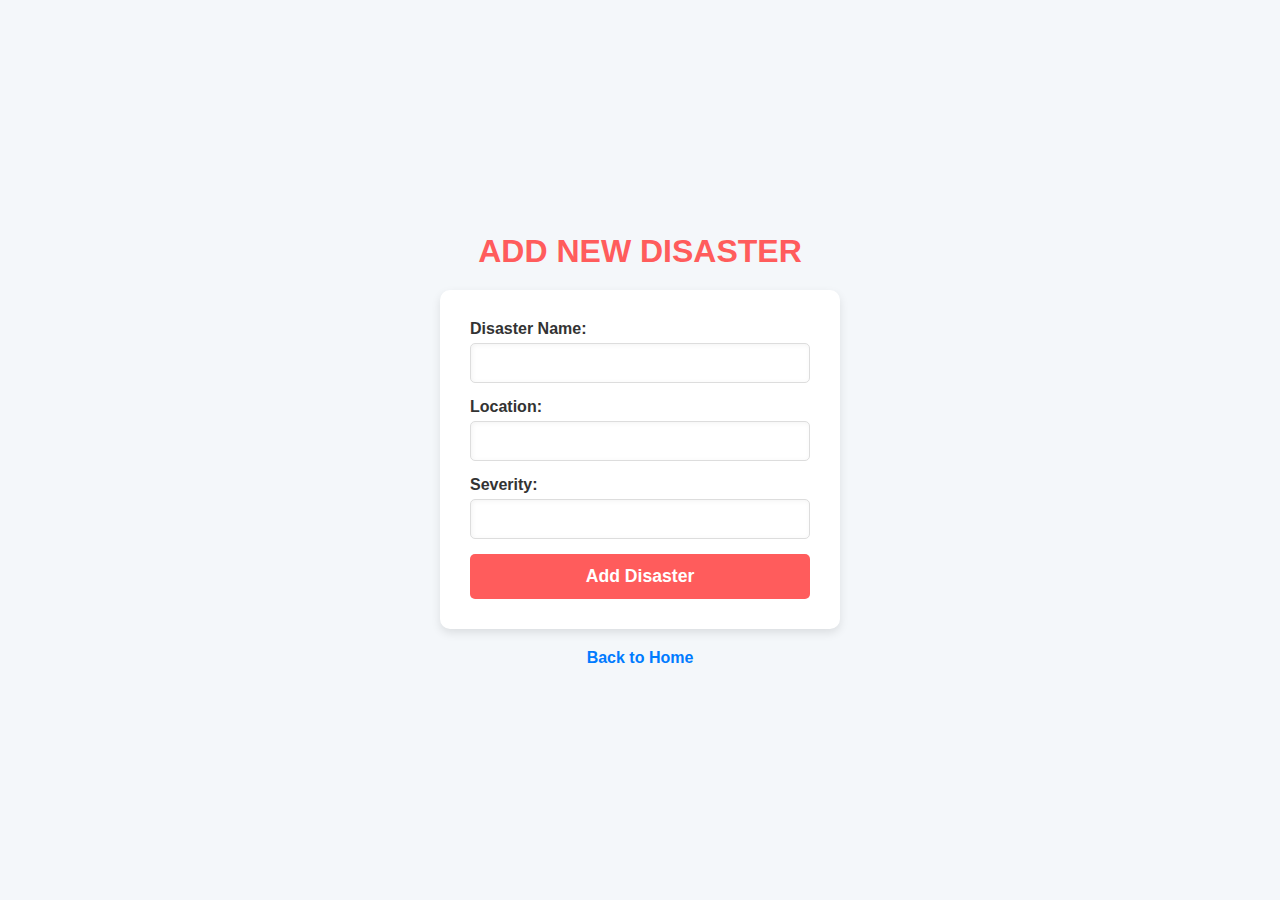
<file: add_disaster.html>
<!DOCTYPE html>
<html lang="en">
<head>
    <meta charset="UTF-8">
    <title>Add Disaster</title>
    <style>
        /* General reset and body styling */
        * {
            margin: 0;
            padding: 0;
            box-sizing: border-box;
            font-family: 'Arial', sans-serif;
        }

        body {
            background-color: #f4f7fa;
            color: #333;
            display: flex;
            justify-content: center;
            align-items: center;
            min-height: 100vh;
            padding: 20px;
        }

        /* Header styling */
        h2 {
            color: #ff5c5c;
            font-size: 2em;
            text-align: center;
            margin-bottom: 20px;
            font-weight: 600;
            text-transform: uppercase;
        }

        /* Form container styling */
        form {
            background-color: #fff;
            padding: 30px;
            border-radius: 10px;
            box-shadow: 0 4px 10px rgba(0, 0, 0, 0.1);
            width: 100%;
            max-width: 400px;
            margin: 0 auto; /* Center the form */
        }

        label {
            font-weight: bold;
            color: #333;
            display: block;
            margin-bottom: 5px;
            font-size: 1em;
        }

        input[type="text"] {
            width: 100%;
            padding: 10px;
            margin-bottom: 15px;
            border: 1px solid #ddd;
            border-radius: 5px;
            font-size: 1em;
            box-shadow: inset 1px 1px 5px rgba(0, 0, 0, 0.05);
            transition: border-color 0.3s;
        }

        input[type="text"]:focus {
            border-color: #ff5c5c;
            outline: none;
        }

        button[type="submit"] {
            background-color: #ff5c5c;
            color: #fff;
            border: none;
            padding: 12px;
            border-radius: 5px;
            font-weight: bold;
            cursor: pointer;
            width: 100%;
            font-size: 1.1em;
            transition: background-color 0.3s;
        }

        button[type="submit"]:hover {
            background-color: #e04e4e;
        }

        /* Back link styling */
        .back-link {
            display: block;
            text-align: center;
            margin-top: 20px;
            color: #007bff;
            text-decoration: none;
            font-weight: bold;
            font-size: 1em;
            transition: color 0.3s;
        }

        .back-link:hover {
            color: #0056b3;
        }

        /* Add margin to the page */
        main {
            margin: 20px 0;
        }
    </style>
</head>
<body>
    <main>
        <h2>Add New Disaster</h2>
        <form method="POST">
            <label for="name">Disaster Name:</label>
            <input type="text" id="name" name="name" required>
            
            <label for="location">Location:</label>
            <input type="text" id="location" name="location" required>
            
            <label for="severity">Severity:</label>
            <input type="text" id="severity" name="severity" required>
            
            <button type="submit">Add Disaster</button>
        </form>
        <a class="back-link" href="/">Back to Home</a>
    </main>
</body>
</html>
</file>
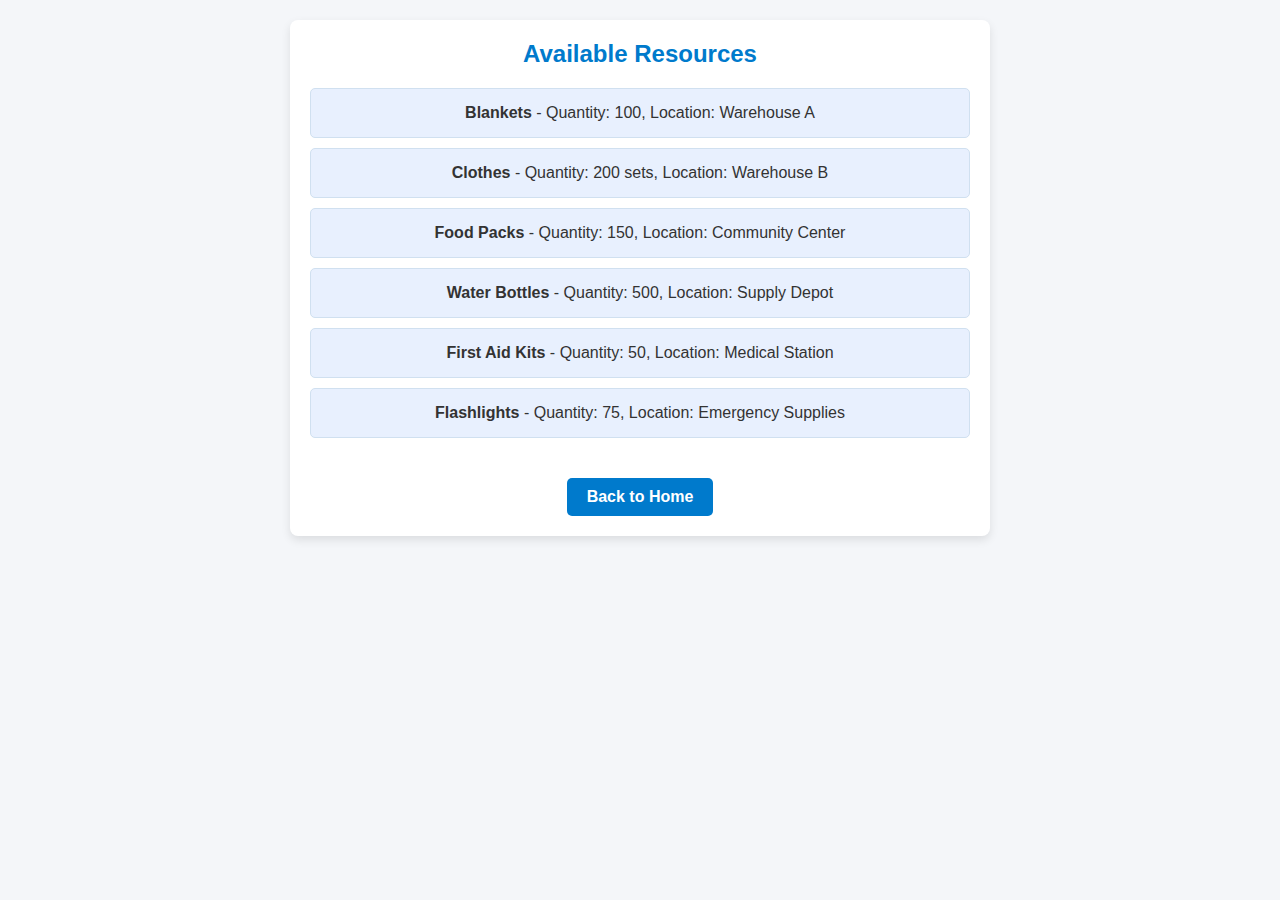
<file: resources.html>
<!DOCTYPE html>
<html lang="en">
<head>
    <meta charset="UTF-8">
    <title>Resources</title>
    <style>
        /* General Styles */
        * {
            margin: 0;
            padding: 0;
            box-sizing: border-box;
            font-family: Arial, sans-serif;
        }

        body {
            background-color: #f4f6f9;
            color: #333;
            display: flex;
            justify-content: center;
            padding: 20px;
        }

        /* Main container */
        .container {
            max-width: 700px;
            width: 100%;
            background-color: #fff;
            padding: 20px;
            border-radius: 8px;
            box-shadow: 0 4px 10px rgba(0, 0, 0, 0.1);
        }

        h2 {
            color: #007acc;
            text-align: center;
            margin-bottom: 20px;
        }

        /* Resource list styling */
        ul {
            list-style-type: none;
            padding: 0;
            margin: 20px 0;
        }

        li {
            background-color: #e8f0fe;
            margin-bottom: 10px;
            padding: 15px;
            border: 1px solid #d0e0f0;
            border-radius: 5px;
            transition: background-color 0.3s, box-shadow 0.3s;
        }

        li:hover {
            background-color: #d0e0f0;
            box-shadow: 0 2px 6px rgba(0, 0, 0, 0.1);
        }

        li span {
            font-weight: bold;
        }

        /* Back link styling */
        a {
            display: inline-block;
            margin-top: 20px;
            padding: 10px 20px;
            background-color: #007acc;
            color: #fff;
            text-decoration: none;
            border-radius: 5px;
            font-weight: bold;
            text-align: center;
            transition: background-color 0.3s;
        }

        a:hover {
            background-color: #005ea6;
        }

        /* Centering the content */
        .container {
            text-align: center;
        }
    </style>
</head>
<body>
    <div class="container">
        <h2>Available Resources</h2>
        <ul>
            <li>
                <span>Blankets</span> - Quantity: 100, Location: Warehouse A
            </li>
            <li>
                <span>Clothes</span> - Quantity: 200 sets, Location: Warehouse B
            </li>
            <li>
                <span>Food Packs</span> - Quantity: 150, Location: Community Center
            </li>
            <li>
                <span>Water Bottles</span> - Quantity: 500, Location: Supply Depot
            </li>
            <li>
                <span>First Aid Kits</span> - Quantity: 50, Location: Medical Station
            </li>
            <li>
                <span>Flashlights</span> - Quantity: 75, Location: Emergency Supplies
            </li>
        </ul>
        <a href="/">Back to Home</a>
    </div>
</body>
</html>
</file>
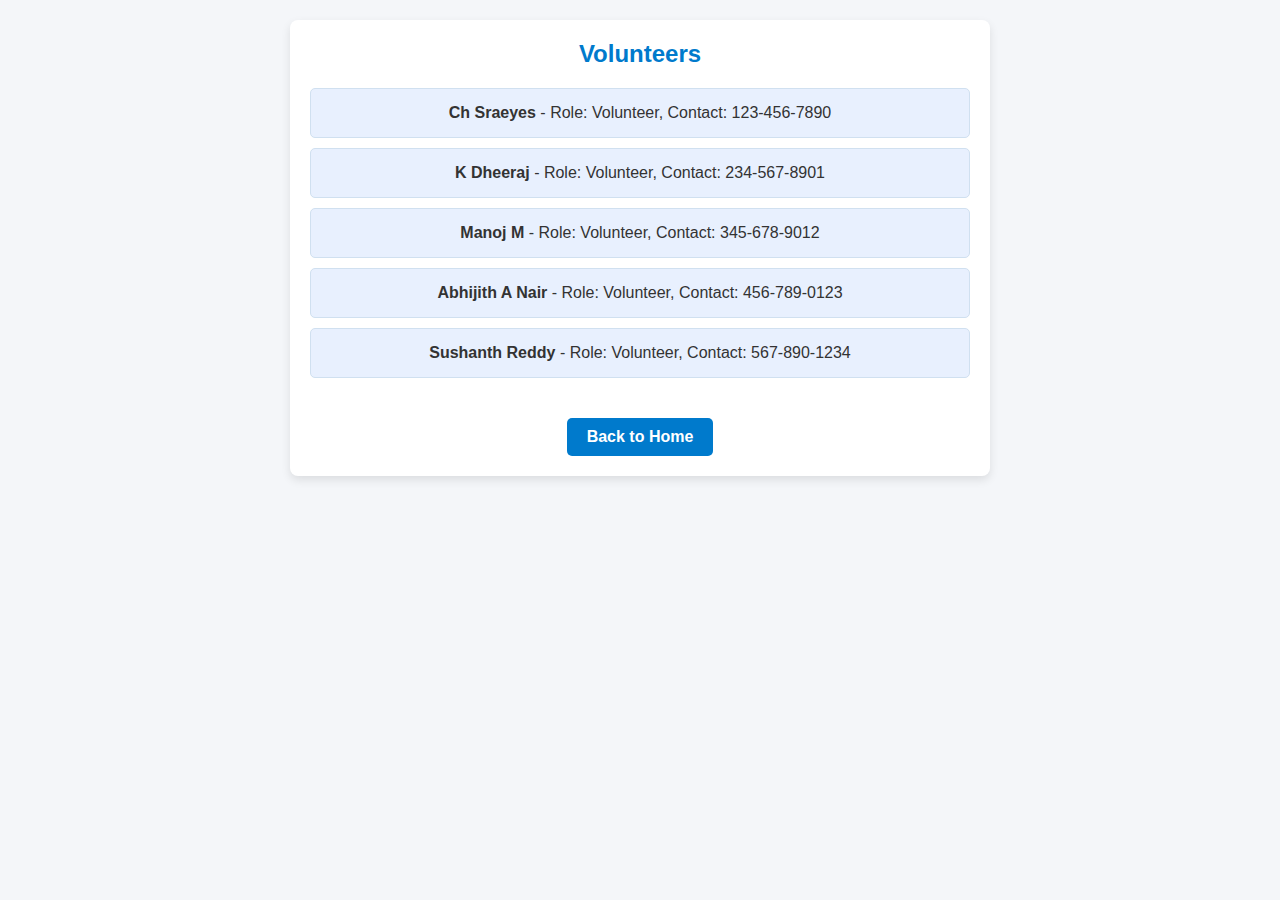
<file: volunteers.html>
<!DOCTYPE html>
<html lang="en">
<head>
    <meta charset="UTF-8">
    <title>Volunteers</title>
    <style>
        /* General Styles */
        * {
            margin: 0;
            padding: 0;
            box-sizing: border-box;
            font-family: Arial, sans-serif;
        }

        body {
            background-color: #f4f6f9;
            color: #333;
            display: flex;
            justify-content: center;
            padding: 20px;
        }

        /* Main container */
        .container {
            max-width: 700px;
            width: 100%;
            background-color: #fff;
            padding: 20px;
            border-radius: 8px;
            box-shadow: 0 4px 10px rgba(0, 0, 0, 0.1);
        }

        h2 {
            color: #007acc;
            text-align: center;
            margin-bottom: 20px;
        }

        /* Volunteer list styling */
        ul {
            list-style-type: none;
            padding: 0;
            margin: 20px 0;
        }

        li {
            background-color: #e8f0fe;
            margin-bottom: 10px;
            padding: 15px;
            border: 1px solid #d0e0f0;
            border-radius: 5px;
            transition: background-color 0.3s, box-shadow 0.3s;
        }

        li:hover {
            background-color: #d0e0f0;
            box-shadow: 0 2px 6px rgba(0, 0, 0, 0.1);
        }

        li span {
            font-weight: bold;
        }

        /* Back link styling */
        a {
            display: inline-block;
            margin-top: 20px;
            padding: 10px 20px;
            background-color: #007acc;
            color: #fff;
            text-decoration: none;
            border-radius: 5px;
            font-weight: bold;
            text-align: center;
            transition: background-color 0.3s;
        }

        a:hover {
            background-color: #005ea6;
        }

        /* Centering the content */
        .container {
            text-align: center;
        }
    </style>
</head>
<body>
    <div class="container">
        <h2>Volunteers</h2>
        <ul>
            <li>
                <span>Ch Sraeyes</span> - Role: Volunteer, Contact: 123-456-7890
            </li>
            <li>
                <span>K Dheeraj</span> - Role: Volunteer, Contact: 234-567-8901
            </li>
            <li>
                <span>Manoj M</span> - Role: Volunteer, Contact: 345-678-9012
            </li>
            <li>
                <span>Abhijith A Nair</span> - Role: Volunteer, Contact: 456-789-0123
            </li>
            <li>
                <span>Sushanth Reddy</span> - Role: Volunteer, Contact: 567-890-1234
            </li>
        </ul>
        <a href="/">Back to Home</a>
    </div>
</body>
</html>
</file>
